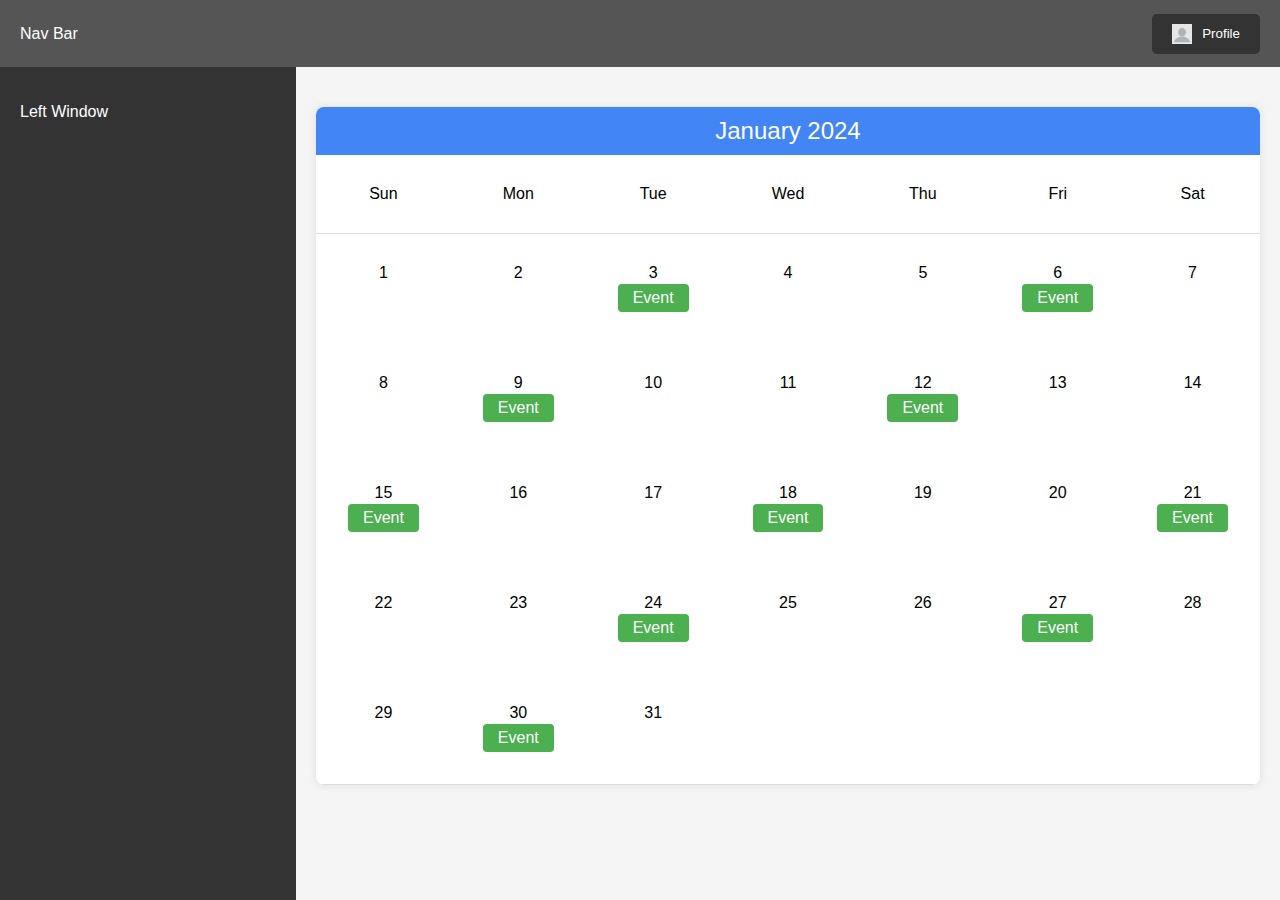
<file: index.html>
<!DOCTYPE html>
<html lang="en">
<head>
    <meta charset="UTF-8">
    <meta name="viewport" content="width=device-width, initial-scale=1.0">
    <title>Your Page Title</title>
    <link rel="stylesheet" href="index.css">
</head>
<body>

    <div id="nav-bar">
        <!-- Content for the navigation bar -->
        <p>Nav Bar</p>
        <button id="profile-button"><img src="profile.png" alt="Profile Image">Profile</button>
    </div>

    <div id="container">
        <div id="left-window">
            <!-- Content for the left window -->
            <p>Left Window</p>
        </div>

        <div id="content">
            <!-- Content for the main content window -->
            <div class="calendar">
                <div class="calendar-header">January 2024</div>
                <div class="calendar-days">
                  <div class="calendar-day">Sun</div>
                  <div class="calendar-day">Mon</div>
                  <div class="calendar-day">Tue</div>
                  <div class="calendar-day">Wed</div>
                  <div class="calendar-day">Thu</div>
                  <div class="calendar-day">Fri</div>
                  <div class="calendar-day">Sat</div>
                </div>
                <div class="calendar-days">
                  <!-- Days will go here -->
                </div>
              </div>
        </div>
    </div>
    <script src="index.js"></script>
</body>
</html>
</file>
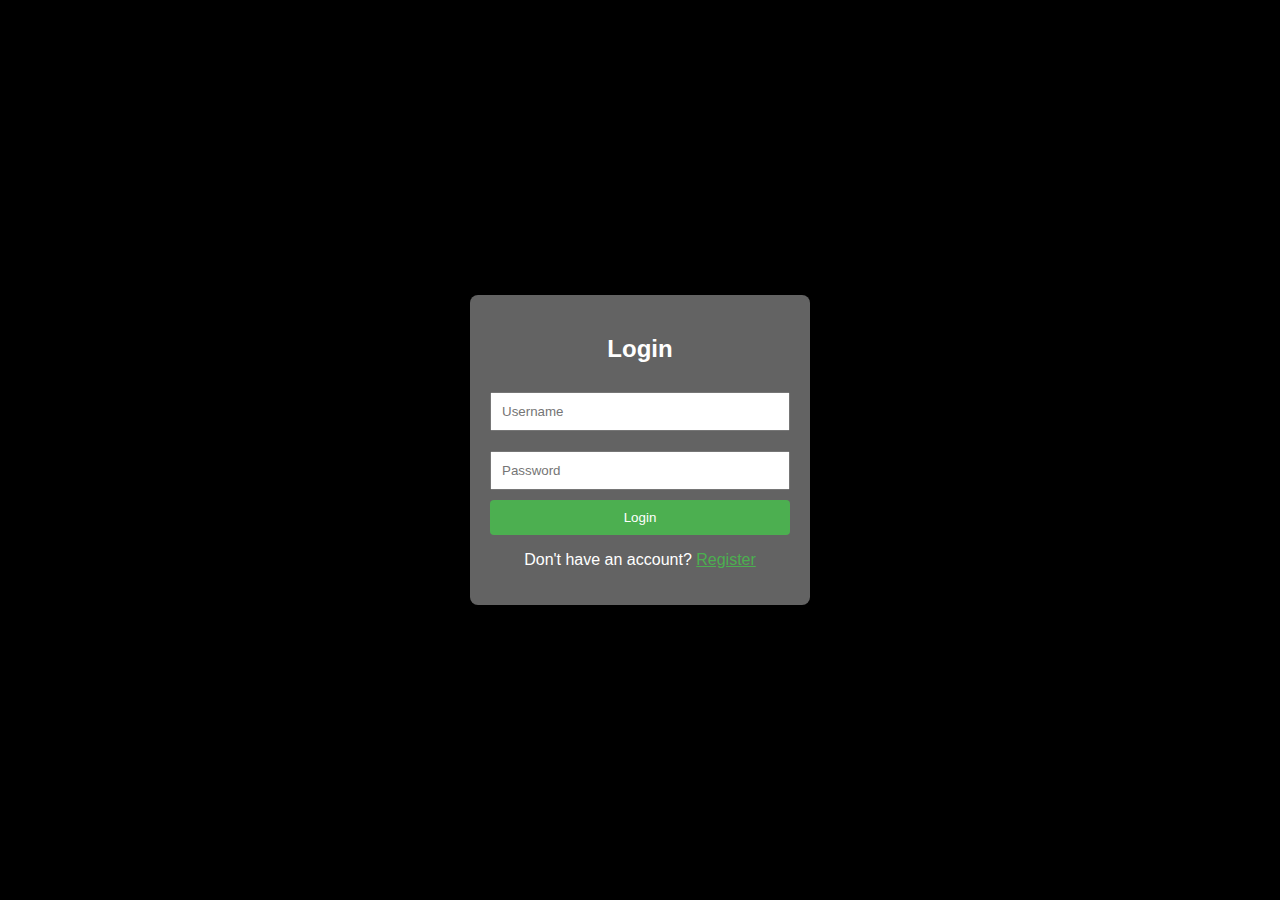
<file: public/index.html>
<!DOCTYPE html>
<html lang='en'>
<head>
    <meta charset='UTF-8'>
    <meta name='viewport' content='width=device-width, initial-scale=1.0'>
    <title>Login/Register Page</title>
    <link rel='stylesheet' href='index.css'>
</head>
<body>
    <div class='container'>
        <form id='loginForm' style='display: block;'>
            <h2>Login</h2>
            <input type='text' placeholder='Username' id='login-username' required>
            <input type='password' placeholder='Password' id='login-password' required>
            <button type='submit'>Login</button>
            <div id='invalid-username' class='invalid-username' style='display: none;'>
                Incorrect username/password.
            </div>
        </form>

        <!-- To not show register first -->
        <form id='registerForm' style='display: none;'>
            <h2>Register</h2>
            <input type='text' placeholder='Username' id='register-username' required>
            <input type='password' placeholder='Password' id='register-password' required>
            <ul>
                <li id = 'register-username-unique' class='register-username-unique'> Username should be unique </li>
                <li id = 'register-password-length' class='register-password-length'> Password must be atleast 8 characters long </li>
                <li id = 'register-password-number' class='register-password-number'> Password must contain atleast 1 numeric character </li>
                <li id = 'register-password-capital' class='register-password-capital'> Password must contain atleast 1 capital letter </li>
                <li id = 'register-password-special' class='register-password-special'> Password must contain atleast 1 special character </li>
            </ul>
            <button type='submit'>Register</button>
        </form>

        <div class='switch'>
            <p> Don't have an account? <a href='#' id='switchForm'>Register</a></p>
            <p style='display: none;'> Already have an account? <a href='#' id='switchForm'>Login</a></p>
        </div>
    </div>
    <script src='index.js'></script>
</body>
</html>
</file>
<file: index.css>
body {
    margin: 0;
    padding: 0;
    font-family: Arial, sans-serif;
    display: flex;
    flex-direction: column;
    height: 100vh;
}

#nav-bar {
    background-color: #555;
    color: #fff;
    padding: 20px;
    display: flex;
    justify-content: space-between; /* Align items at both ends */
    align-items: center; /* Vertically center items */
    height: 3%;
}

#profile-button {
    background-color: #333;
    color: #fff;
    padding: 10px 20px;
    border: none;
    border-radius: 5px;
    cursor: pointer;
    display: flex;
    align-items: center; /* Center items vertically within the button */
}

#profile-button img {
    width: 20px; /* Set the width of the image */
    height: 20px; /* Set the height of the image */
    margin-right: 10px; /* Add some margin to the right of the image */
}

#container {
    display: flex;
    flex: 1;
}

#left-window {
    flex: 0 0 20%;
    background-color: #333;
    color: #fff;
    padding: 20px;
}

#content {
    flex: 1;
    padding: 20px;
    font-family: 'Arial', sans-serif;
    background-color: #f5f5f5;
}

  .calendar {
    max-width: 1500px;
    margin: 20px auto;
    background-color: #fff;
    box-shadow: 0 0 10px rgba(0, 0, 0, 0.1);
    border-radius: 8px;
    overflow: hidden;
  }

  .calendar-header {
    background-color: #4285f4;
    color: #fff;
    padding: 10px;
    text-align: center;
    font-size: 1.5em;
  }

  .calendar-days {
    display: grid;
    grid-template-columns: repeat(7, 1fr);
    border-bottom: 1px solid #ddd;
  }

  .calendar-day {
    padding: 30px;
    text-align: center;
  }

  .calendar-day:hover {
    background-color: #f2f2f2;
  }

  .event {
    background-color: #4caf50;
    color: #fff;
    padding: 5px;
    margin: 2px;
    border-radius: 4px;
  }
</file>
<file: public/index.css>
body {
    font-family: sans-serif;
    background-color: #000000;
    margin: 0;
    padding: 0;
    display: flex;
    align-items: center;
    justify-content: center;
    height: 100vh;
}

.container {
    background-color: #636363;
    border-radius: 8px;
    box-shadow: 0 0 10px rgba(0, 0, 0, 0.1);
    padding: 20px;
    width: 300px;
    text-align: center;
    color: #fff;
}

input {
    width: 100%;
    padding: 10px;
    margin: 10px 0;
    box-sizing: border-box;
}

button {
    background-color: #4CAF50;
    color: #fff;
    padding: 10px;
    border: none;
    width: 100%;
    cursor: pointer;
    border-radius: 4px;
}

button:hover {
    background-color: #4CAF50;
}

.switch {
    margin-top: 10px;
    text-align: center;
}

.switch a {
    text-decoration: underline;
    color: #4CAF50;
    cursor: pointer;
}

ul {
    text-align: left;
    font-size: 12px;
    list-style-position: outside;
    padding-left: 20px;
}

.invalid-username {
    color: #ed4337;
}
</file>
